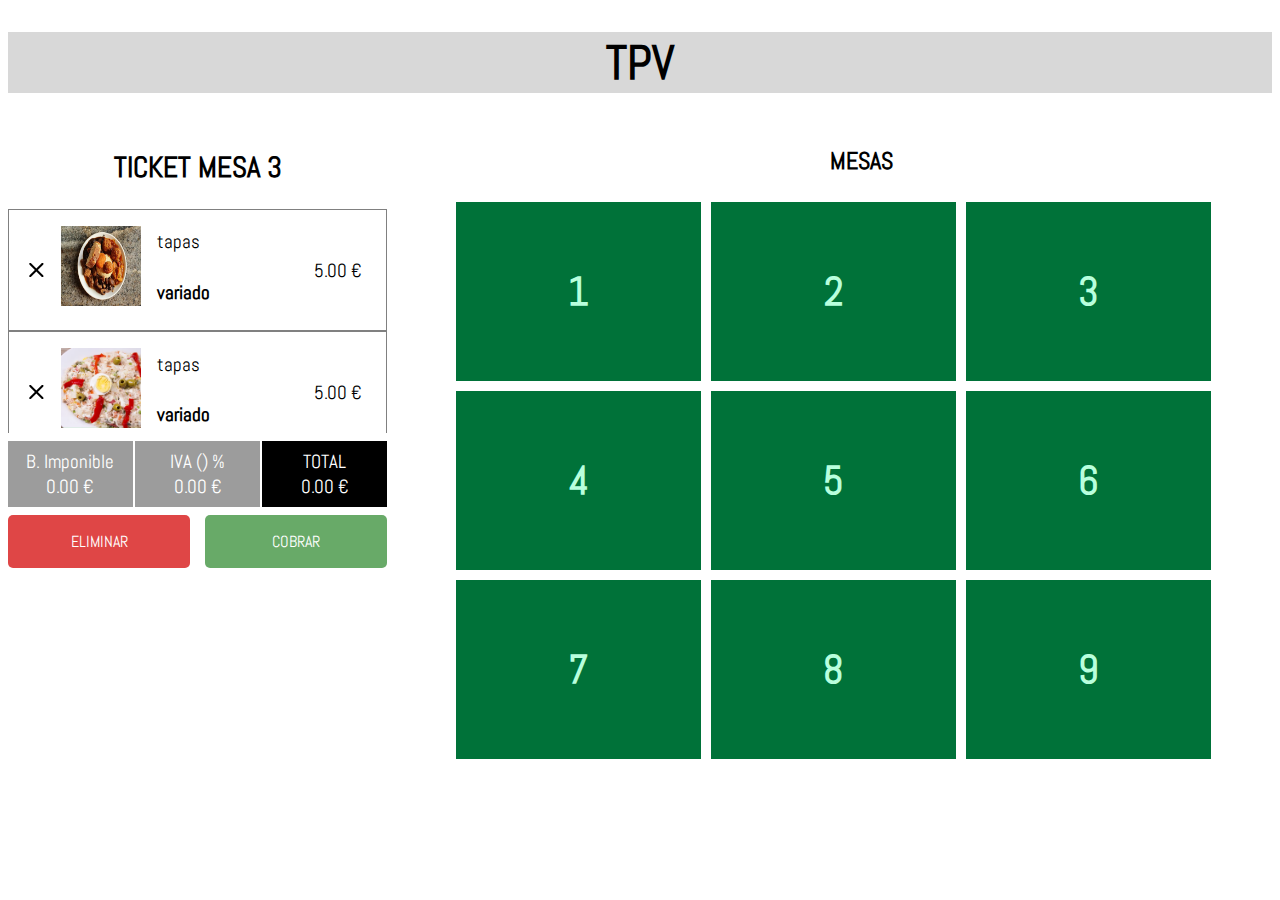
<file: index.html>
<!DOCTYPE html>
<html lang="en">

<head>
    <meta charset="UTF-8">
    <meta http-equiv="X-UA-Compatible" content="IE=edge">
    <meta name="viewport" content="width=device-width, initial-scale=1.0">
    <link rel="stylesheet" href="style/main.css">
    <link href="https://fonts.googleapis.com/css2?family=Abel&display=swap" rel="stylesheet">

    <title>TPV</title>
</head>

<body>

    <div class="header-title">
        <h1>TPV</h1>
    </div>
    <div class="desktop-two-columns-aside">
        <div class="column-aside">
            <div class="ticket-title">
                <h2>TICKET MESA 3</h2>
            </div>
            <div class="all-products">
                <div class="products-select">
                    <div class="product-select">
                        <div class="product-select-delete">
                            <svg viewBox="0 0 24 24">
                                <path fill="currentColor"
                                    d="M13.46,12L19,17.54V19H17.54L12,13.46L6.46,19H5V17.54L10.54,12L5,6.46V5H6.46L12,10.54L17.54,5H19V6.46L13.46,12Z" />
                            </svg>
                        </div>
                        <div class="product-select-img">
                            <img src="img/variat.webp" alt="">
                        </div>
                        <div class="product-select-title">
                            <p>tapas</p>
                            <h4>variado</h4>
                        </div>
                        <div class="product-select-price">
                            <p>5.00 €</p>
                        </div>
                    </div>
                </div>
                <div class="products-select">
                    <div class="product-select">
                        <div class="product-select-delete">
                            <svg viewBox="0 0 24 24">
                                <path fill="currentColor"
                                    d="M13.46,12L19,17.54V19H17.54L12,13.46L6.46,19H5V17.54L10.54,12L5,6.46V5H6.46L12,10.54L17.54,5H19V6.46L13.46,12Z" />
                            </svg>
                        </div>
                        <div class="product-select-img">
                            <img src="img/ensaladilla-m.webp" alt="">
                        </div>
                        <div class="product-select-title">
                            <p>tapas</p>
                            <h4>variado</h4>
                        </div>
                        <div class="product-select-price">
                            <p>5.00 €</p>
                        </div>
                    </div>
                </div>
            </div>


            <div class="prices">

                <div class="base-price">
                    <div class="base-price-title">
                        <span>B. Imponible</span>
                    </div>
                    <div class="base-price-number">
                        <span>0.00 €</span>
                    </div>
                </div>


                <div class="iva">
                    <div class="iva-title">
                        <span>IVA () %</span>
                    </div>
                    <div class="iva-number">
                        <span>0.00 €</span>
                    </div>
                </div>

                <div class="total-price">
                    <div class="total-price-title">
                        <span>TOTAL</span>
                    </div>
                    <div class="total-price-number">
                        <span>0.00 €</span>
                    </div>
                </div>
            </div>
            <div class="desktop-two-columns">
                <div class="column">
                    <div class="delete-button">
                        <button>ELIMINAR</button>
                    </div>
                </div>
                <div class="column">
                    <div class="collect-button">
                        <button>COBRAR</button>
                    </div>
                </div>
            </div>
        </div>
        <div class="column-main">
            <div class="table-title">
                <h2>MESAS</h2>
            </div>
            <div class="tables">
                <table>
                    <tr>
                        <td>1</td>
                        <td>2</td>
                        <td>3</td>
                    </tr>
                    <tr>
                        <td>4</td>
                        <td>5</td>
                        <td>6</td>
                    </tr>
                    <tr>
                        <td>7</td>
                        <td>8</td>
                        <td>9</td>
                    </tr>
                </table>
            </div>


        </div>
    </div>

</body>

</html>
</file>
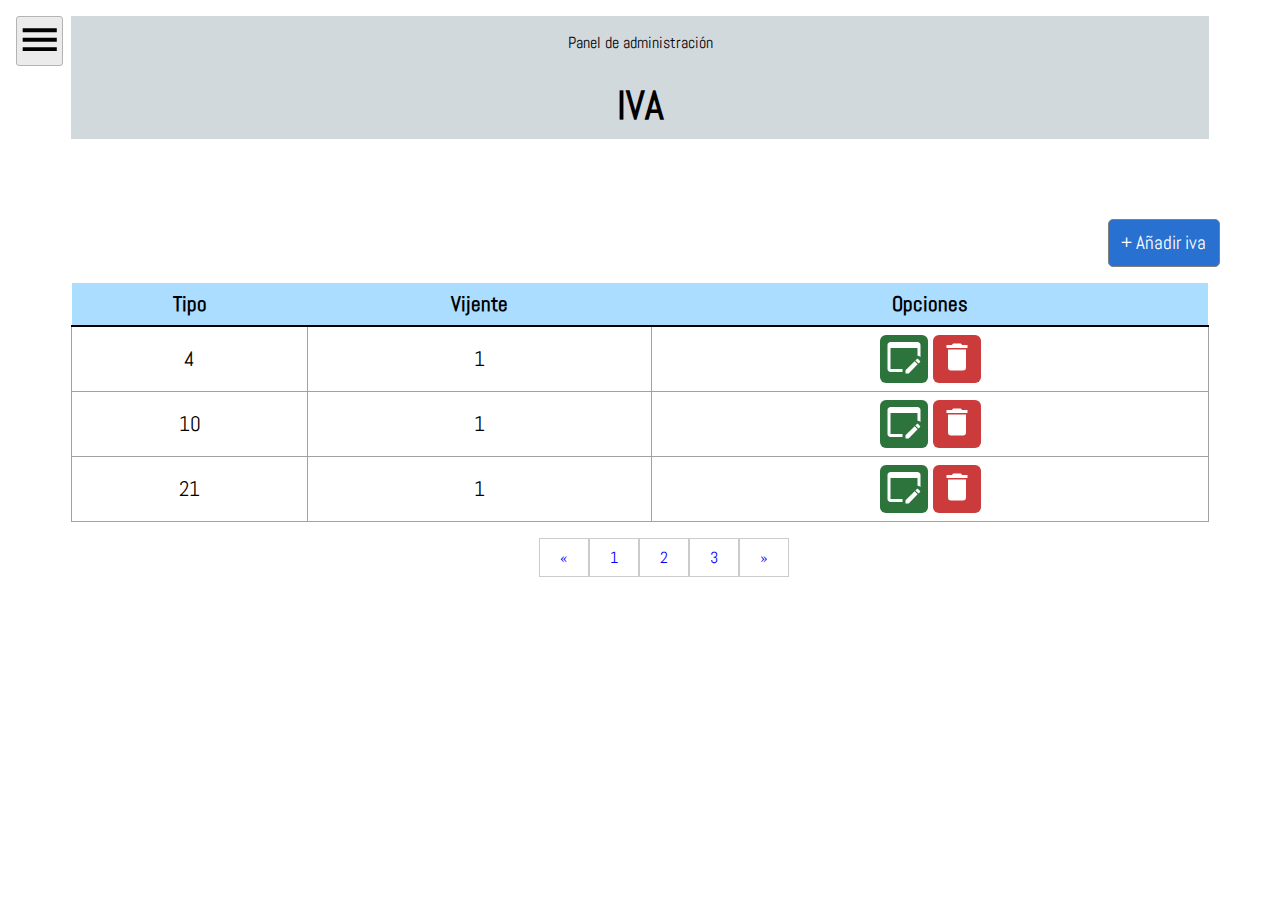
<file: admin.html>
<!DOCTYPE html>
<html lang="en">

<head>
    <meta charset="UTF-8">
    <meta http-equiv="X-UA-Compatible" content="IE=edge">
    <meta name="viewport" content="width=device-width, initial-scale=1.0">
    <link rel="stylesheet" href="style/main.css">
    <link href="https://fonts.googleapis.com/css2?family=Abel&display=swap" rel="stylesheet">

    <title>TPV</title>
</head>

<body>
        <div class="title-admin">
            <div class="title-admin-burger">
                <svg viewBox="0 0 24 24">
                    <path fill="currentColor" d="M3,6H21V8H3V6M3,11H21V13H3V11M3,16H21V18H3V16Z" />
                </svg>
            </div>
            <div class="title-admin-text">
                <p>Panel de administración</p>
                <h1>IVA</h1>
            </div>
        </div>  

        <div class="add-iva">
            <button>+ Añadir iva</button>
        </div>
        <div class="table-iva">
            <table>
                <tr>
                    <th>Tipo</th>
                    <th>Vijente</th>
                    <th>Opciones</th>
                </tr>
                <tr>
                    <td>4</td>
                    <td>1</td>
                    <td>
                        <button class="table-edit-button"><svg viewBox="0 0 24 24">
                            <path fill="currentColor" d="M11 20V22H3C1.9 22 1 21.1 1 20V4C1 2.9 1.9 2 3 2H21C22.1 2 23 2.9 23 4V12.1L22.8 11.9C22.3 11.4 21.7 11.1 21 11.1V6H3V20H11M21.4 13.3L22.7 14.6C22.9 14.8 22.9 15.2 22.7 15.4L21.7 16.4L19.6 14.3L20.6 13.3C20.7 13.2 20.8 13.1 21 13.1C21.2 13.1 21.3 13.2 21.4 13.3M21.1 16.9L15.1 23H13V20.9L19.1 14.8L21.1 16.9Z" />
                        </svg></button>
                        <button class="table-delete-button"><svg viewBox="0 0 24 24">
                            <path fill="currentColor" d="M19,4H15.5L14.5,3H9.5L8.5,4H5V6H19M6,19A2,2 0 0,0 8,21H16A2,2 0 0,0 18,19V7H6V19Z" />
                        </svg></button>
                    </td>
                </tr>
                <tr>
                    <td>10</td>
                    <td>1</td>
                    <td>
                        <button class="table-edit-button"><svg viewBox="0 0 24 24">
                            <path fill="currentColor" d="M11 20V22H3C1.9 22 1 21.1 1 20V4C1 2.9 1.9 2 3 2H21C22.1 2 23 2.9 23 4V12.1L22.8 11.9C22.3 11.4 21.7 11.1 21 11.1V6H3V20H11M21.4 13.3L22.7 14.6C22.9 14.8 22.9 15.2 22.7 15.4L21.7 16.4L19.6 14.3L20.6 13.3C20.7 13.2 20.8 13.1 21 13.1C21.2 13.1 21.3 13.2 21.4 13.3M21.1 16.9L15.1 23H13V20.9L19.1 14.8L21.1 16.9Z" />
                        </svg></button>
                        <button class="table-delete-button"><svg viewBox="0 0 24 24">
                            <path fill="currentColor" d="M19,4H15.5L14.5,3H9.5L8.5,4H5V6H19M6,19A2,2 0 0,0 8,21H16A2,2 0 0,0 18,19V7H6V19Z" />
                        </svg></button>
                    </td>
                </tr>
                <tr>
                    <td>21</td>
                    <td>1</td>
                    <td>
                        <button class="table-edit-button"><svg viewBox="0 0 24 24">
                            <path fill="currentColor" d="M11 20V22H3C1.9 22 1 21.1 1 20V4C1 2.9 1.9 2 3 2H21C22.1 2 23 2.9 23 4V12.1L22.8 11.9C22.3 11.4 21.7 11.1 21 11.1V6H3V20H11M21.4 13.3L22.7 14.6C22.9 14.8 22.9 15.2 22.7 15.4L21.7 16.4L19.6 14.3L20.6 13.3C20.7 13.2 20.8 13.1 21 13.1C21.2 13.1 21.3 13.2 21.4 13.3M21.1 16.9L15.1 23H13V20.9L19.1 14.8L21.1 16.9Z" />
                        </svg></button>
                        <button class="table-delete-button"><svg viewBox="0 0 24 24">
                            <path fill="currentColor" d="M19,4H15.5L14.5,3H9.5L8.5,4H5V6H19M6,19A2,2 0 0,0 8,21H16A2,2 0 0,0 18,19V7H6V19Z" />
                        </svg></button>
                    </td>
                </tr>
            </table>
        </div>
        <div class="navigation-table">
            <div class="navigation-table-element">
                <span>«</span>
            </div>
            <div class="navigation-table-element">
                <span>1</span>
            </div>
            <div class="navigation-table-element">
                <span>2</span>
            </div>
            <div class="navigation-table-element">
                <span>3</span>
            </div>
            <div class="navigation-table-element">
                <span>»</span>
            </div>
        </div>
</body>
<script type="module" src="js/popUp.js"></script>
</html>
</file>
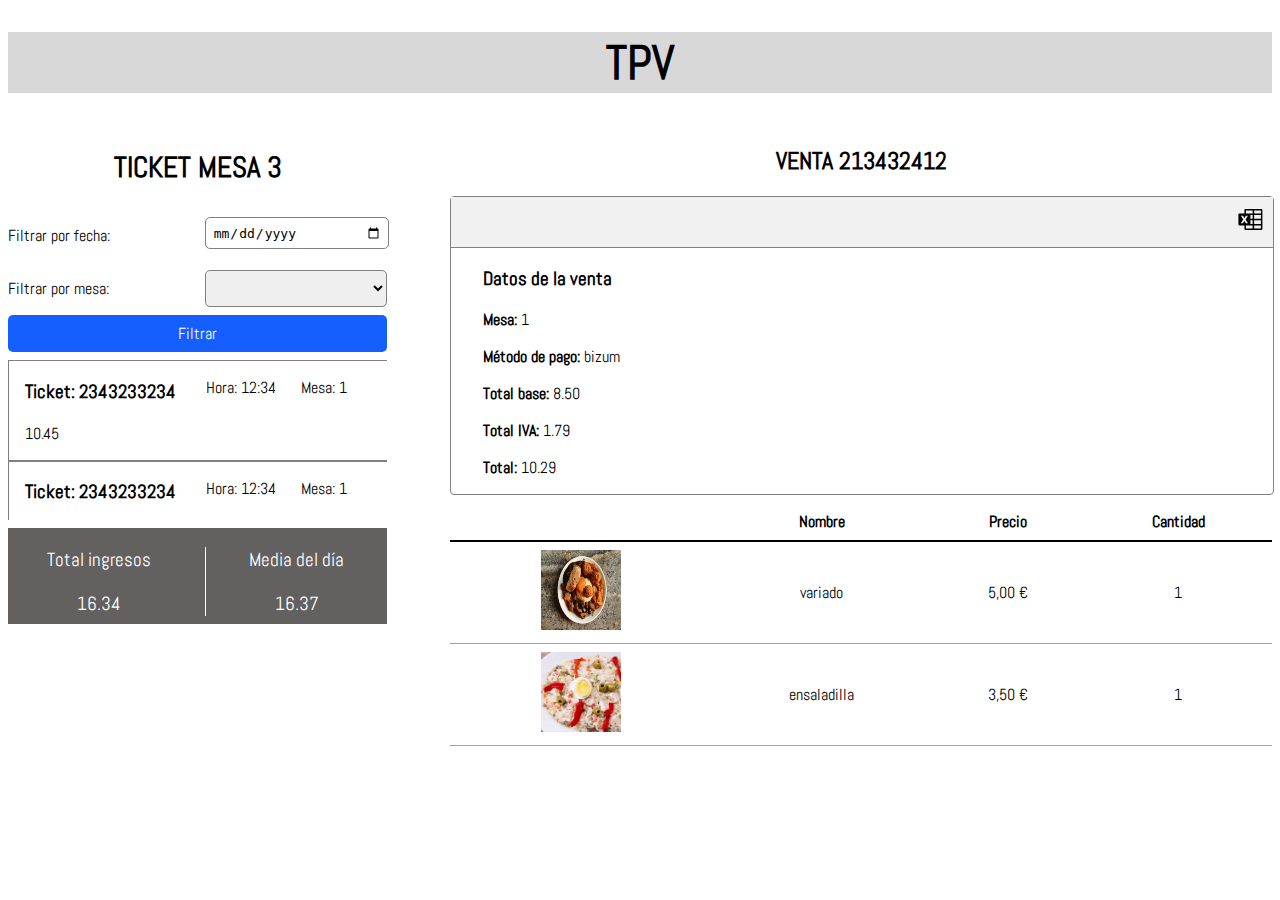
<file: cart.html>
<!DOCTYPE html>
<html lang="en">

<head>
    <meta charset="UTF-8">
    <meta http-equiv="X-UA-Compatible" content="IE=edge">
    <meta name="viewport" content="width=device-width, initial-scale=1.0">
    <link rel="stylesheet" href="style/main.css">
    <link href="https://fonts.googleapis.com/css2?family=Abel&display=swap" rel="stylesheet">

    <title>TPV</title>
</head>

<body>

    <div class="header-title">
        <h1>TPV</h1>
    </div>

    <div class="desktop-two-columns-aside">
        <div class="column-aside">
            <div class="ticket-title">
                <h2>TICKET MESA 3</h2>
            </div>
            <div class="desktop-two-columns">
                <div class="column">
                    <div class="date-text">
                        <p>Filtrar por fecha: </p>
                    </div>
                </div>
                <div class="column">
                    <div class="date">
                        <input type="date" name="date" id="date">
                    </div>
                </div>
            </div>
            <div class="desktop-two-columns">
                <div class="column">
                    <div class="table-text">
                        <p>Filtrar por mesa: </p>
                    </div>
                </div>
                <div class="column">
                    <div class="table-filter">
                        <select name="tables" id=""></select>
                    </div>
                </div>
            </div>
            <div class="filter">
                <button class="filter-button">Filtrar</button>
            </div>
            <div class="tickets">
                <div class="ticket">
                    <div class="desktop-two-columns">
                        <div class="column">
                            <div class="ticket-number">
                                <h3>Ticket: 2343233234</h3>
                                <p>10.45</p>
                            </div>
                        </div>
                        <div class="column">
                            <div class="ticket-date">
                                <div class="desktop-two-columns">
                                    <div class="column">
                                        <p>Hora: 12:34</p>
                                    </div>
                                    <div class="column">
                                        <p>Mesa: 1</p>
                                    </div>
                                </div>
                            </div>

                        </div>
                    </div>
                </div>
                <div class="ticket">
                    <div class="desktop-two-columns">
                        <div class="column">
                            <div class="ticket-number">
                                <h3>Ticket: 2343233234</h3>
                                <p>10.45</p>
                            </div>
                        </div>
                        <div class="column">
                            <div class="ticket-date">
                                <div class="desktop-two-columns">
                                    <div class="column">
                                        <p>Hora: 12:34</p>
                                    </div>
                                    <div class="column">
                                        <p>Mesa: 1</p>
                                    </div>
                                </div>
                            </div>

                        </div>
                    </div>
                </div>
            </div>
            <div class="price-day">
                <div class="desktop-two-columns">
                    <div class="column">
                        <div class="total-price-base">
                            <div class="total-income-title">
                                <p>Total ingresos</p>
                            </div>
                            <div class="total-income-price">
                                <p>16.34</p>
                            </div>
                        </div>
                    </div>
                    <div class="column">
                        <div class="total-price-day">
                            <div class="total-day-title">
                                <p>Media del día</p>
                            </div>
                            <div class="total-day-price">
                                <p>16.37</p>
                            </div>
                        </div>
                    </div>
                </div>
            </div>

        </div>

        <div class="column-main">
            <div class="table-title">
                <h2>VENTA 213432412</h2>
            </div>
            <div class="data-sale">
                <div class="data-sale-title">
                    <svg viewBox="0 0 24 24">
                        <path fill="currentColor" d="M21.17 3.25Q21.5 3.25 21.76 3.5 22 3.74 22 4.08V19.92Q22 20.26 21.76 20.5 21.5 20.75 21.17 20.75H7.83Q7.5 20.75 7.24 20.5 7 20.26 7 19.92V17H2.83Q2.5 17 2.24 16.76 2 16.5 2 16.17V7.83Q2 7.5 2.24 7.24 2.5 7 2.83 7H7V4.08Q7 3.74 7.24 3.5 7.5 3.25 7.83 3.25M7 13.06L8.18 15.28H9.97L8 12.06L9.93 8.89H8.22L7.13 10.9L7.09 10.96L7.06 11.03Q6.8 10.5 6.5 9.96 6.25 9.43 5.97 8.89H4.16L6.05 12.08L4 15.28H5.78M13.88 19.5V17H8.25V19.5M13.88 15.75V12.63H12V15.75M13.88 11.38V8.25H12V11.38M13.88 7V4.5H8.25V7M20.75 19.5V17H15.13V19.5M20.75 15.75V12.63H15.13V15.75M20.75 11.38V8.25H15.13V11.38M20.75 7V4.5H15.13V7Z" />
                    </svg>
                </div>
                <div class="data-sale-info">
                    <h3>Datos de la venta</h3>
                    <p><b>Mesa:</b> 1</p>
                    <p><b>Método de pago:</b> bizum</p>
                    <p><b>Total base:</b> 8.50</p>
                    <p><b>Total IVA:</b> 1.79</p>
                    <p><b>Total:</b> 10.29</p>
                </div>
            </div>
            <div class="table-resume">
                <div class="table-container">
                    <table>
                        <tr>
                            <th></th>
                            <th>Nombre</th>
                            <th>Precio</th>
                            <th>Cantidad</th>
                        </tr>
                        <tr>
                            <td><img src="img/variat.webp" alt=""></td>
                            <td>variado</td>
                            <td>5,00 €</td>
                            <td>1</td>
                        </tr>
                        <tr>
                            <td><img src="img/ensaladilla-m.webp" alt=""></td>
                            <td>ensaladilla</td>
                            <td>3,50 €</td>
                            <td>1</td>
                        </tr>
                    </table>
                </div>
            </div>
        </div>
    </div>

</body>

</html>
</file>
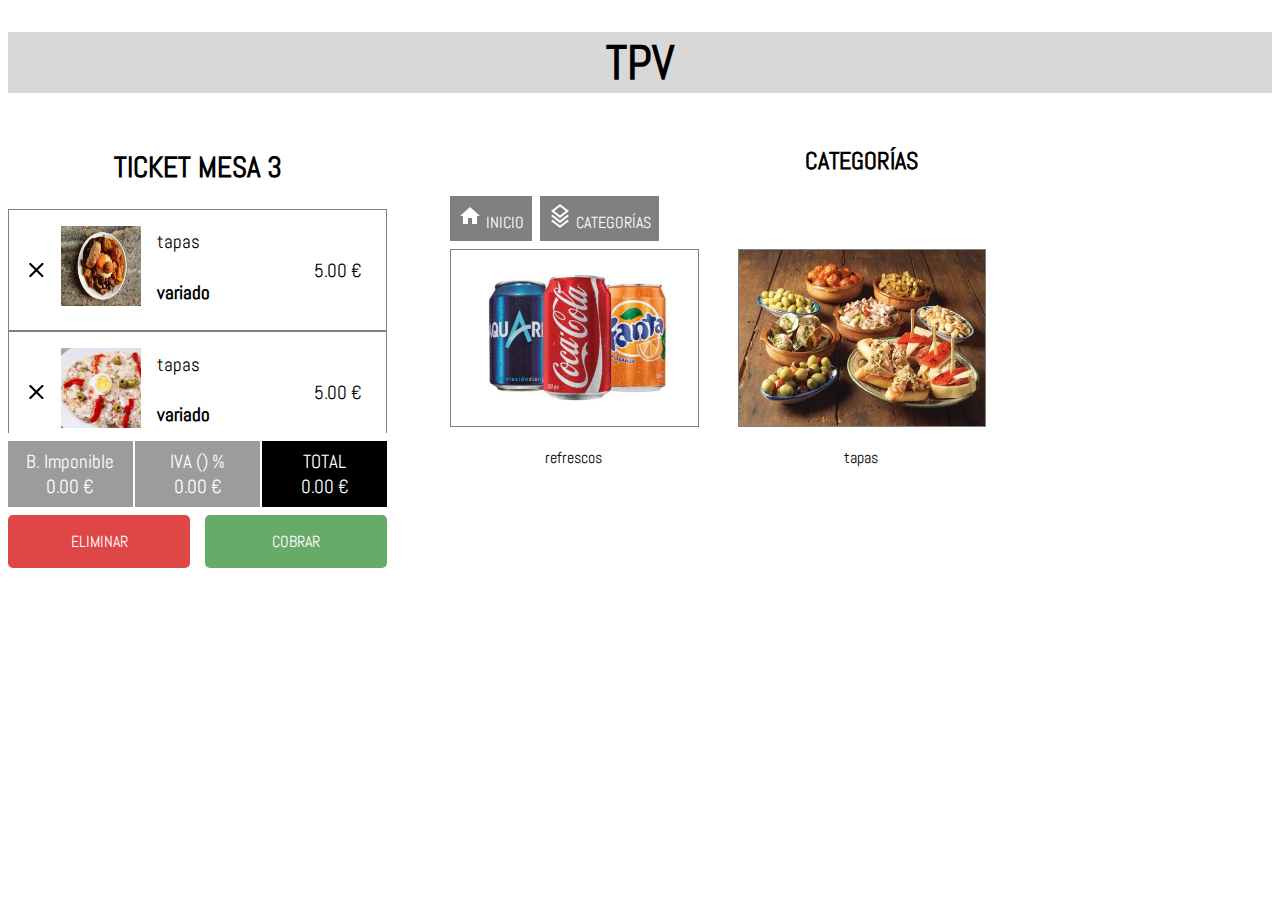
<file: categories.html>
<!DOCTYPE html>
<html lang="en">

<head>
    <meta charset="UTF-8">
    <meta http-equiv="X-UA-Compatible" content="IE=edge">
    <meta name="viewport" content="width=device-width, initial-scale=1.0">
    <link rel="stylesheet" href="style/main.css">
    <link href="https://fonts.googleapis.com/css2?family=Abel&display=swap" rel="stylesheet">

    <title>TPV</title>
</head>

<body>

    <div class="overlate">
        <div class="header-title">
            <h1>TPV</h1>
        </div>
        <div class="desktop-two-columns-aside">
            <div class="column-aside">
                <div class="ticket-title">
                    <h2>TICKET MESA 3</h2>
                </div>
                <div class="all-products">
                    <div class="products-select">
                        <div class="product-select">
                            <div class="product-select-delete">
                                <svg viewBox="0 0 24 24">
                                    <path fill="currentColor"
                                        d="M13.46,12L19,17.54V19H17.54L12,13.46L6.46,19H5V17.54L10.54,12L5,6.46V5H6.46L12,10.54L17.54,5H19V6.46L13.46,12Z" />
                                </svg>
                            </div>
                            <div class="product-select-img">
                                <img src="img/variat.webp" alt="">
                            </div>
                            <div class="product-select-title">
                                <p>tapas</p>
                                <h4>variado</h4>
                            </div>
                            <div class="product-select-price">
                                <p>5.00 €</p>
                            </div>
                        </div>
                    </div>
                    <div class="products-select">
                        <div class="product-select">
                            <div class="product-select-delete">
                                <svg viewBox="0 0 24 24">
                                    <path fill="currentColor"
                                        d="M13.46,12L19,17.54V19H17.54L12,13.46L6.46,19H5V17.54L10.54,12L5,6.46V5H6.46L12,10.54L17.54,5H19V6.46L13.46,12Z" />
                                </svg>
                            </div>
                            <div class="product-select-img">
                                <img src="img/ensaladilla-m.webp" alt="">
                            </div>
                            <div class="product-select-title">
                                <p>tapas</p>
                                <h4>variado</h4>
                            </div>
                            <div class="product-select-price">
                                <p>5.00 €</p>
                            </div>
                        </div>
                    </div>
                </div>


                <div class="prices">
                    <div class="base-price">
                        <div class="base-price-title">
                            <span>B. Imponible</span>
                        </div>
                        <div class="base-price-number">
                            <span>0.00 €</span>
                        </div>
                    </div>
                    <div class="iva">
                        <div class="iva-title">
                            <span>IVA () %</span>
                        </div>
                        <div class="iva-number">
                            <span>0.00 €</span>
                        </div>
                    </div>
                    <div class="total-price">
                        <div class="total-price-title">
                            <span>TOTAL</span>
                        </div>
                        <div class="total-price-number">
                            <span>0.00 €</span>
                        </div>
                    </div>
                </div>
                <div class="desktop-two-columns">
                    <div class="column">
                        <div class="delete-button">
                            <button class="delete">ELIMINAR</button>
                        </div>
                    </div>
                    <div class="column">
                        <div class="collect-button">
                            <button class="collect">COBRAR</button>
                        </div>
                    </div>
                </div>
            </div>
            <div class="column-main">
                <div class="table-title">
                    <h2>CATEGORÍAS</h2>
                </div>
                <div class="categories">
                    <div class="categories-buttons">
                        <div class="category-button">
                            <button> <svg viewBox="0 0 24 24">
                                    <path fill="currentColor" d="M10,20V14H14V20H19V12H22L12,3L2,12H5V20H10Z" />
                                </svg>
                                INICIO</button>
                        </div>
                        <div class="category-button">
                            <button><svg style="width:24px;height:24px" viewBox="0 0 24 24">
                                    <path fill="currentColor"
                                        d="M12 16.54L19.37 10.8L21 12.07L12 19.07L3 12.07L4.62 10.81L12 16.54M12 14L3 7L12 0L21 7L12 14M12 2.53L6.26 7L12 11.47L17.74 7L12 2.53M12 21.47L19.37 15.73L21 17L12 24L3 17L4.62 15.74L12 21.47" />
                                </svg>
                                CATEGORÍAS</button>
                        </div>
                    </div>
                    <div class="categories-images">
                        <div class="desktop-three-columns">
                            <div class="column">
                                <div class="category-image">
                                    <img src="img/Refrescos-1.webp" alt="">
                                    <p>refrescos</p>
                                </div>
                            </div>
                            <div class="column">
                                <div class="category-image">
                                    <img src="img/Tapas-españolas.webp" alt="">
                                    <p>tapas</p>
                                </div>
                            </div>
                            <div class="column">
                                <div class="category-image">
                                </div>
                            </div>
                        </div>
                    </div>
                </div>
            </div>
        </div>
    </div>

    <div class="delete-ticket">
        <div class="delete-ticket-title">
            <div class="delete-ticket-title-close">
                <h3>Eliminar ticket</h3>
                <svg class="close-delete" viewBox="0 0 24 24">
                    <path fill="currentColor"
                        d="M19,6.41L17.59,5L12,10.59L6.41,5L5,6.41L10.59,12L5,17.59L6.41,19L12,13.41L17.59,19L19,17.59L13.41,12L19,6.41Z" />
                </svg>
            </div>
        </div>
        <div class="delete-ticket-text">
            <p>¿Estás seguro de que quieres eliminar este ticket?</p>
        </div>
        <div class="ticket-delete-buttons">

            <div class="ticket-cancel-button">
                <button>CANCELAR</button>
            </div>


            <div class="ticket-delete-button">
                <button>ELIMINAR</button>
            </div>

        </div>
    </div>

    <div class="payment-method">
        <div class="payment-method-title">
            <div class="payment-method-title-close">
                <h3>Método de pago</h3>
                <svg class="close-collect" viewBox="0 0 24 24">
                    <path fill="currentColor"
                        d="M19,6.41L17.59,5L12,10.59L6.41,5L5,6.41L10.59,12L5,17.59L6.41,19L12,13.41L17.59,19L19,17.59L13.41,12L19,6.41Z" />
                </svg>
            </div>
        </div>
        <div class="payment-method-buttons">
            <div>
                <button>Bizum</button>
            </div>
            <div>
                <button>Tarjeta</button>
            </div>
            <div>
                <button>Efectivo</button>
            </div>
        </div>
    </div>
</body>
<script type="module" src="js/popUp.js"></script>
</html>
</file>
<file: style/main.css>
/*====================
=======Structure======
======================*/

header{
   
}

main{
   
}

/*====================
========Columns=======
======================*/

.desktop-one-column{
    width: 100%;
}

.desktop-one-column .column{
    width: 100%;
}

.desktop-two-columns{
    display: flex;
    justify-content: space-between;
    width: 100%;
}

.desktop-two-columns .column{
    width: 48%;
}

.desktop-two-columns-aside{
    display: flex;
    justify-content: space-between;
    width: 100%;
}

.desktop-two-columns-aside .column-aside{
    width: 30%;
}

.desktop-two-columns-aside .column-main{
    width: 65%;
}

.desktop-two-columns-inline{
    display: flex;
    justify-content: space-between;
    width: 100%;
}

.desktop-two-columns-inline .column{
    width: 48%;
}

.desktop-two-columns-inline .column div{
    display: flex;
    margin-right: 1em;
}

.desktop-three-columns{
    display: flex;
    justify-content: space-between;
    width: 100%;
}

.desktop-three-columns .column{
    width: 30%;
}

.desktop-four-columns{
    display: flex;
    justify-content: space-between;
    width: 100%;
}

.desktop-four-columns .column{
    width: 22%;
}

/*====================
======Typography======
======================*/

h1, h2, h3, h4, h5, h6, a, p{
    color: hsl(0, 0%, 0%);
}

h1, h2, h3, h4 {
    font-family: "Abel", sans-serif;
}

h5, h6 {
    font-family: "Abel", sans-serif;
}

a, td, p, button, span{
    font-family: "Abel", sans-serif;
    text-decoration: none;
}


/*====================
========Image=========
======================*/

img {
    max-width: 100%;
}

.header-title{
    font-size: 1.5em;
    width: 100;
    background-color: rgb(216, 216, 216);
    text-align: center;
}



.ticket-title{
    font-size: 1.2em;
    width: 100;
    text-align: center;
}

.all-products{    
    overflow-y: scroll;
    overflow-x: hidden;
    height: 14rem;
}

.products-select{
    display: flex;
    font-size: 1.2em;
    width: 100;
    text-align: center;
    border: 1px solid grey;

}

.product-select {
    width: 100%;
    display: flex;
    justify-content: space-between;
}

.product-select img{
    width: 5rem;
    height: 5rem;
    padding-right: 2rem;
    padding-top: 1rem;
}

.product-select-delete svg{
    color: rgb(0, 0, 0);
    width: 1.5rem;
    padding-left: 0.8em;
    padding-top: 2.5em;
    padding-right: 0.8rem;
}

.product-select-title{
    padding-right: 5rem;
    text-align: left;
}

.product-select-price{
    padding-top: 1.5em;
    width: 30%;
}

.prices{
    display: flex;
    width:100%;
    margin-top: 0.5rem;
    margin-bottom: 0.5rem;
}

.base-price{
    
    font-size: 1.2em;
    width: 100%;
    padding: 0.5rem;
    text-align: center;
    background-color: rgb(156, 156, 156);
    margin-right: 0.15rem;
}

.base-price span{
    color: white;
}

.iva{
    font-size: 1.2em;
    text-align: center;
    background-color: rgb(156, 156, 156);
    width: 100%;
    padding: 0.5rem;
    margin-right: 0.15rem;
}

.iva span{
    color: white;
}

.total-price{
    font-size: 1.2em;
    text-align: center;
    background-color: rgb(0, 0, 0);
    width: 100%;
    padding: 0.5rem;
}

.total-price span{
    color: white;
}

.delete-button{
    background-color: rgb(223, 70, 70);
    text-align: center;
    border: none;
    border-radius: 5px;
    padding: 0.5em;
    font-size: 1em;
    cursor: pointer;
}

.delete-button button{
    background-color:transparent;
    color: white;
    border: none;
    border-radius: 5px;
    padding: 0.5em;
    font-size: 1em;
    cursor: pointer;
}

.collect-button{
    background-color: rgb(104, 170, 104);
    text-align: center;
    border: none;
    border-radius: 5px;
    padding: 0.5em;
    font-size: 1em;
    cursor: pointer;
}

.collect-button button{
    background-color: transparent;
    color: white;
    border: none;
    border-radius: 5px;
    padding: 0.5em;
    font-size: 1em;
    cursor: pointer;
}

.table-title{
    text-align: center;
}

.tables td{
    font-size: 2.5rem;
    color: rgb(184, 255, 221);
    font-weight: bold;
    padding: 1.6em 2.8em;
    border: 4px solid white;
    text-align: center;
    background-color: rgb(0, 114, 57);
}

.category-button svg{
    width: 1.5em;
    height: 1.5em;
}

.categories-buttons{
    display: flex;

    width: 30%;
}

.categories-buttons button{
    background-color: grey;
    color: white;
    border: none;
    padding: 0.5em;
    font-size: 1em;
    cursor: pointer;
    margin-right: 0.5rem;
}

.category-image{
    margin-top: 0.5rem;
}

.category-image p{
    text-align: center;
}

.category-image img{
    width: 17rem;
    height: 11rem;
    border: 1px solid grey;
}

.date input{
    width: 93%;
    padding: 0.5em;
    border: 1px solid grey;
    border-radius: 5px;
    font-size: 1em;
    margin-top: 0.5rem;
}

.table-filter select {
    width: 100%;
    padding: 0.5em;
    border: 1px solid grey;
    border-radius: 5px;
    font-size: 1em;
    margin-top: 0.5rem;
}

.filter button{
    background-color: rgb(21, 95, 255);
    color: white;
    border: none;
    border-radius: 5px;
    padding: 0.5em;
    font-size: 1em;
    cursor: pointer;
    width: 100%;
}

.tickets{
    display: flex;
    flex-direction: column;
    width: 100%;
    margin-top: 0.5rem;
    
}

.ticket{
    display: flex;
    flex-direction: column;
    width: 100%;
    border: 1px solid grey;
}
.ticket-number{
    padding-left: 1rem;
}

.price-day{
    width: 100%;
    height: 6rem;
    background-color: rgb(99, 96, 96);
    text-align: center;
    font-size: 1.2em;
    margin-top: 0.5rem;
}

.total-price-day p{
    color: white;
    
}

.total-price-base p{
    color: white;
}

.total-price-day{
    border-left: 1px solid white;
}

.tickets{
    overflow-y: scroll;
    overflow-x: hidden;
    height: 10rem;
}

.data-sale{
    width: 100%;
    border: 1px solid grey;
    margin-top: 0.5rem;
    margin-bottom: 0.5rem;
    border-radius: 0.25rem;
}

.data-sale-title{
    background-color: rgb(241, 241, 241);
    width: 100%;
    font-size: 1.2em;
    font-weight: bold;
    margin-bottom: 0.5rem;
    border-bottom: 1px solid grey;
    text-align: right;
}

.data-sale-title svg{
    width: 1.5em;
    height: 1.5em;
    margin: 0.5rem;
}

.data-sale-info{
    margin-left: 2rem;
}

.table-container table{
    width: 100%;
    border-collapse: collapse;
}

.table-container th {
    border-bottom: 2px solid rgb(0, 0, 0);
    padding: 0.5rem;
    font-family: 'Abel', 'sans-serif';
    font-weight: 600;
}

.table-container td {
    border-bottom: 1px solid rgb(161, 161, 161);
    padding: 0.5rem;
    text-align: center;
}

.table-container img {
    width: 5rem;
    height: 5rem;
}

.delete-ticket{
    margin-left: 30%;
    width: 30%;
    background-color: rgb(255, 255, 255);
    text-align: center;
    border: solid 1px grey;
    border-radius: 5px;
    padding: 0.5em;
    font-size: 1em;
    position: absolute;
    top: 10rem;
    left: 7rem;
    z-index: 9999;
    display: none;
}

.delete-ticket.active{
    display: block;
}

.delete-ticket-title{
    display: flex;
    border-bottom: 1px solid grey;
}

.delete-ticket-title-close h3{
    margin-left: 0.5rem;
    margin-top: 0rem;
    font-size: 1.5rem;
}

.delete-ticket-title-close svg{
    position: absolute;
    top: 0.5rem;
    right: 0.5rem;
}

.delete-ticket-title-close svg{
    width: 1.5em;
    height: 1.5em;
    cursor: pointer;
}

.delete-ticket-text{
    margin-top: 2.5rem;
    margin-left: 0.5rem;
    font-size: 1.2rem;
}

.ticket-delete-buttons{
    display: flex;
    width: 100%;
    justify-content: end;
    margin-top: 3rem;
    border-top: 1px solid grey;
}

.ticket-delete-button button{
    background-color: rgb(76, 175, 81);
    text-align: center;
    border: solid 1px grey;
    border-radius: 5px;
    padding: 0.5em;
    font-size: 1em;
    margin-top: 0.5rem;
    color: white;
    margin-left: 0.5rem;
    cursor: pointer;
}

.ticket-cancel-button button{
    background-color: rgb(182, 182, 182);
    text-align: center;
    border: solid 1px rgb(177, 177, 177);
    border-radius: 5px;
    padding: 0.5em;
    font-size: 1em;
    margin-top: 0.5rem;
    color: white;
    cursor: pointer;
}

.overlate .active{
    position: fixed;
    top: 0;
    left: 0;
    width: 100%;
    height: 100%;
    background-color: rgba(0, 0, 0, 0.5);
    z-index: 9999;
}

/*  */

.payment-method{
    margin-left: 30%;
    width: 30%;
    background-color: rgb(255, 255, 255);
    text-align: center;
    border: solid 1px grey;
    border-radius: 5px;
    padding: 0.5em;
    font-size: 1em;
    position: absolute;
    top: 10rem;
    left: 7rem;
    display: none;
}

.payment-method.active{
    display: block;
}

.payment-method-title{
    display: flex;
    border-bottom: 1px solid grey;
}

.payment-method-title-close h3{
    margin-left: 0.5rem;
    margin-top: 0rem;
    font-size: 1.5rem;
}

.payment-method-title-close svg{
    position: absolute;
    top: 0.5rem;
    right: 0.5rem;
}

.payment-method-title-close svg{
    width: 1.5em;
    height: 1.5em;
    cursor: pointer;
}

.payment-method-buttons button{
    width: 6rem;
    background-color: rgb(44, 55, 199);
    text-align: center;
    border: solid 1px grey;
    border-radius: 5px;
    padding: 0.5em;
    font-size: 1em;
    margin-top: 1rem;
    margin-bottom: 0.5rem;
    color: white;
    cursor: pointer;    
}

/* admin */

.title-admin{
    display: flex;
    text-align: center;
    width: 95%;
}

.title-admin-burger{
    width: 3em;
    height: 3em;
    cursor: pointer;
    margin-left: 0.5rem;
    margin-top: 0.5rem;
    background-color: rgb(235, 235, 235);
    border: 1px solid rgb(180, 180, 180);
    border-radius:3px;
}

.title-admin-text{
    background-color: rgb(209, 217, 221);
    width: 100%;
    margin-left: 0.5rem;
    margin-top: 0.5rem;
}

.title-admin-text h1{
    font-size: 2.5rem;
    font-weight: bold;
    margin-bottom: 0.5rem;
}

.add-iva button{
    width: 7rem;
    height: 3rem;
    background-color: rgb(40, 113, 209);
    text-align: center;
    border: solid 1px grey;
    border-radius: 5px;
    padding: 0.5em;
    font-size: 1.2em;
    margin-top: 0.5rem;
    color: white;
    cursor: pointer;   
    margin-top: 5rem;
    margin-left: 87%;; 
}

.table-iva{
    margin-top: 1rem;
}

.table-iva table{
    width: 90%;
    border-collapse: collapse;
    margin-left: 5%;
}

.table-iva th {
    margin-top: 1.5rem;
    border-bottom: 2px solid rgb(0, 0, 0);
    padding: 0.5rem;
    font-family: 'Abel', 'sans-serif';
    font-weight: 600;
    background-color: rgb(170, 221, 255);
    font-size: 1.3rem;
}

.table-iva td {
    border: 0.5px solid rgb(161, 161, 161);
    padding: 0.5rem;
    text-align: center;
    font-size: 1.3rem;
   
}

.table-iva td button{
    width: 3rem;
    height: 3rem;
    color: white;
    border-radius: 6px;
    border: none;
}

.table-delete-button{
    background-color: rgb(204, 59, 59);
}

.table-edit-button{
    background-color: rgb(45, 116, 60);
}

.navigation-table{
    display: flex;
    margin-top: 1rem;
    margin-left: 42%;
}

.navigation-table-element{
    width: 2rem;
    padding: 0.5rem;
    text-align: center;
    font-size: 1rem;
    cursor: pointer;
    border: 1px solid rgb(204, 204, 204);
    color: blue;
    cursor: pointer;
}
</file>
